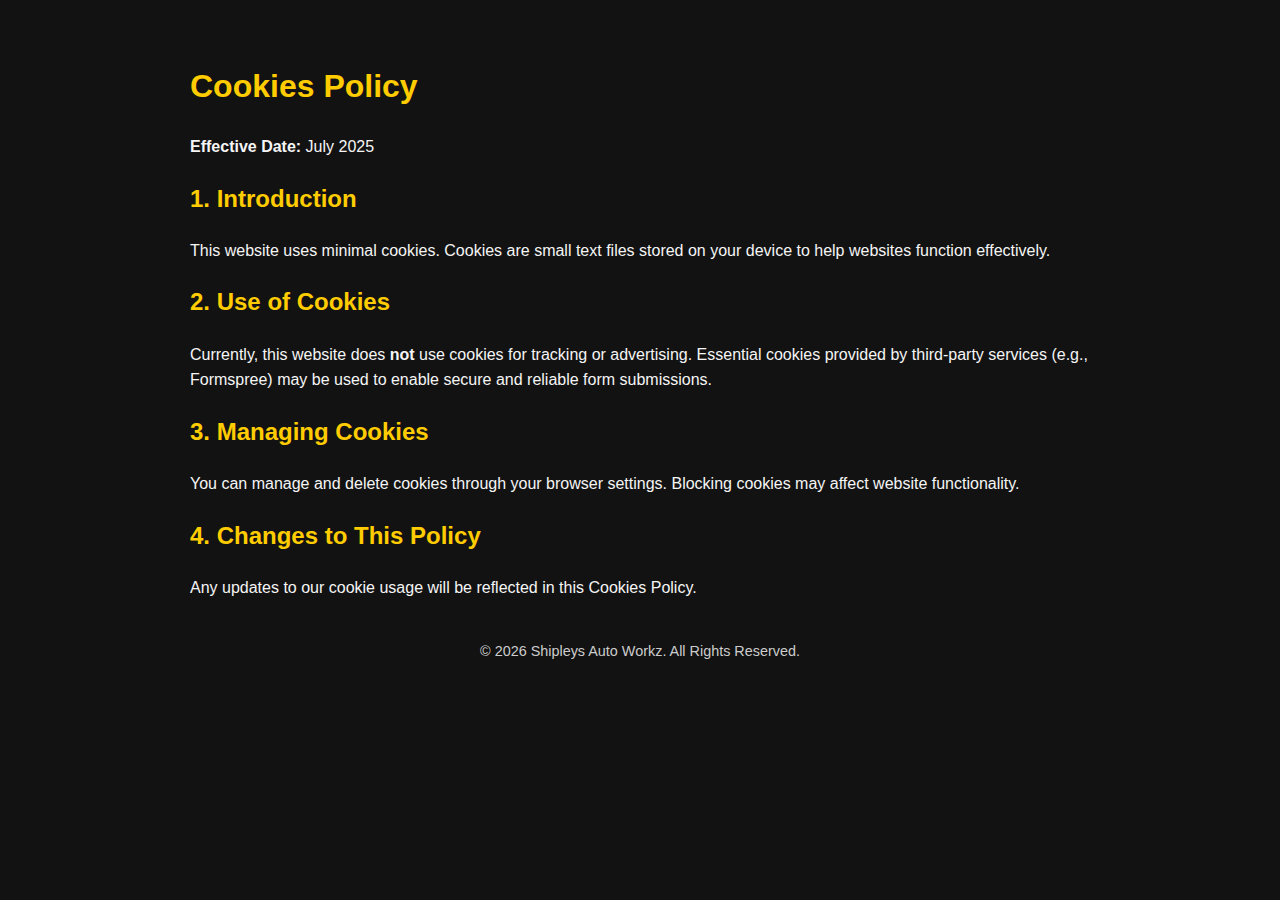
<file: cookies.html>
<!DOCTYPE html>
<html lang="en">
<head>
    <meta charset="UTF-8">
    <meta name="viewport" content="width=device-width, initial-scale=1.0">
    <title>Cookies Policy | Shipleys Auto Workz</title>
    <style>
        body {
            font-family: Arial, sans-serif;
            background-color: #121212;
            color: #f5f5f5;
            line-height: 1.6;
            padding: 40px;
            max-width: 900px;
            margin: 0 auto;
        }
        h1, h2 {
            color: #ffcc00;
        }
        footer {
            margin-top: 40px;
            font-size: 0.9em;
            color: #ccc;
            text-align: center;
        }
    </style>
</head>
<body>
    <h1>Cookies Policy</h1>
    <p><strong>Effective Date:</strong> July 2025</p>

    <h2>1. Introduction</h2>
    <p>This website uses minimal cookies. Cookies are small text files stored on your 
    device to help websites function effectively.</p>

    <h2>2. Use of Cookies</h2>
    <p>Currently, this website does <strong>not</strong> use cookies for tracking or advertising. 
    Essential cookies provided by third-party services (e.g., Formspree) may be used 
    to enable secure and reliable form submissions.</p>

    <h2>3. Managing Cookies</h2>
    <p>You can manage and delete cookies through your browser settings. Blocking 
    cookies may affect website functionality.</p>

    <h2>4. Changes to This Policy</h2>
    <p>Any updates to our cookie usage will be reflected in this Cookies Policy.</p>

    <footer>
        &copy; <span id="year"></span> Shipleys Auto Workz. All Rights Reserved.
    </footer>

    <script>
        document.getElementById('year').textContent = new Date().getFullYear();
    </script>
</body>
</html>
</file>
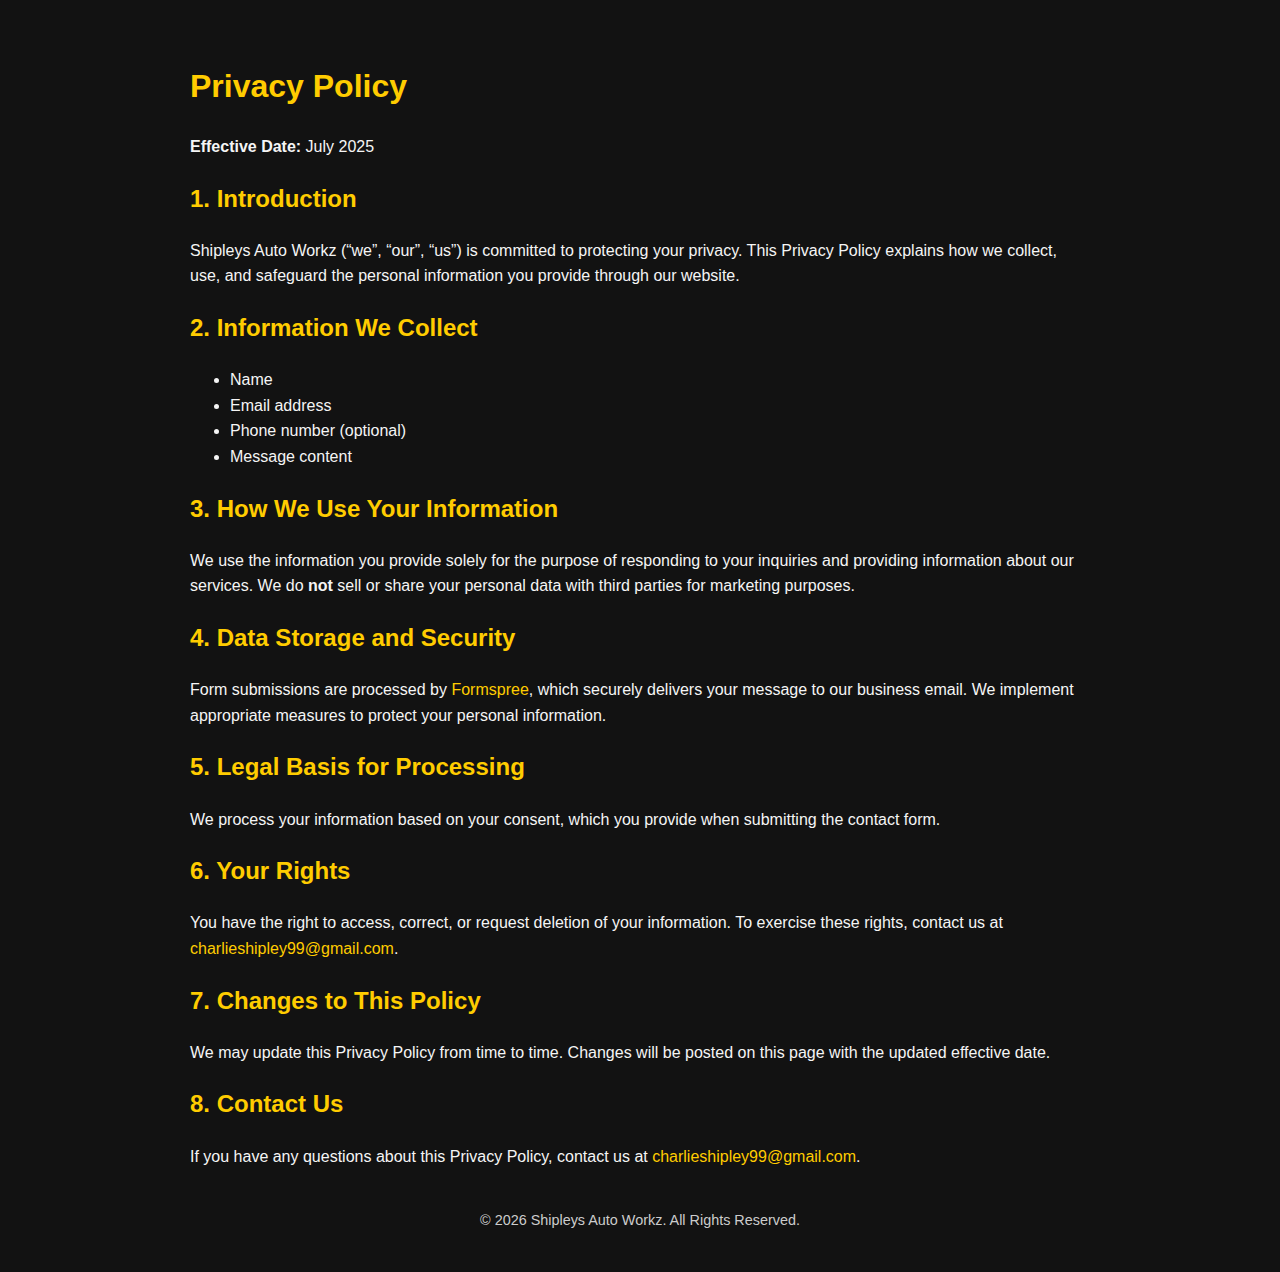
<file: privacy.html>
<!DOCTYPE html>
<html lang="en">
<head>
    <meta charset="UTF-8">
    <meta name="viewport" content="width=device-width, initial-scale=1.0">
    <title>Privacy Policy | Shipleys Auto Workz</title>
    <style>
        body {
            font-family: Arial, sans-serif;
            background-color: #121212;
            color: #f5f5f5;
            line-height: 1.6;
            padding: 40px;
            max-width: 900px;
            margin: 0 auto;
        }
        h1, h2 {
            color: #ffcc00;
        }
        a {
            color: #ffcc00;
            text-decoration: none;
        }
        a:hover {
            text-decoration: underline;
        }
        footer {
            margin-top: 40px;
            font-size: 0.9em;
            color: #ccc;
            text-align: center;
        }
    </style>
</head>
<body>
    <h1>Privacy Policy</h1>
    <p><strong>Effective Date:</strong> July 2025</p>

    <h2>1. Introduction</h2>
    <p>Shipleys Auto Workz (“we”, “our”, “us”) is committed to protecting your privacy. 
    This Privacy Policy explains how we collect, use, and safeguard the personal 
    information you provide through our website.</p>

    <h2>2. Information We Collect</h2>
    <ul>
        <li>Name</li>
        <li>Email address</li>
        <li>Phone number (optional)</li>
        <li>Message content</li>
    </ul>

    <h2>3. How We Use Your Information</h2>
    <p>We use the information you provide solely for the purpose of responding to your 
    inquiries and providing information about our services. We do <strong>not</strong> sell or share your 
    personal data with third parties for marketing purposes.</p>

    <h2>4. Data Storage and Security</h2>
    <p>Form submissions are processed by <a href="https://formspree.io/" target="_blank">Formspree</a>, 
    which securely delivers your message to our business email. We implement appropriate 
    measures to protect your personal information.</p>

    <h2>5. Legal Basis for Processing</h2>
    <p>We process your information based on your consent, which you provide when 
    submitting the contact form.</p>

    <h2>6. Your Rights</h2>
    <p>You have the right to access, correct, or request deletion of your information. 
    To exercise these rights, contact us at 
    <a href="mailto:charlieshipley99@gmail.com">charlieshipley99@gmail.com</a>.</p>

    <h2>7. Changes to This Policy</h2>
    <p>We may update this Privacy Policy from time to time. Changes will be posted 
    on this page with the updated effective date.</p>

    <h2>8. Contact Us</h2>
    <p>If you have any questions about this Privacy Policy, contact us at 
    <a href="mailto:charlieshipley99@gmail.com">charlieshipley99@gmail.com</a>.</p>

    <footer>
        &copy; <span id="year"></span> Shipleys Auto Workz. All Rights Reserved.
    </footer>

    <script>
        document.getElementById('year').textContent = new Date().getFullYear();
    </script>
</body>
</html>
</file>
